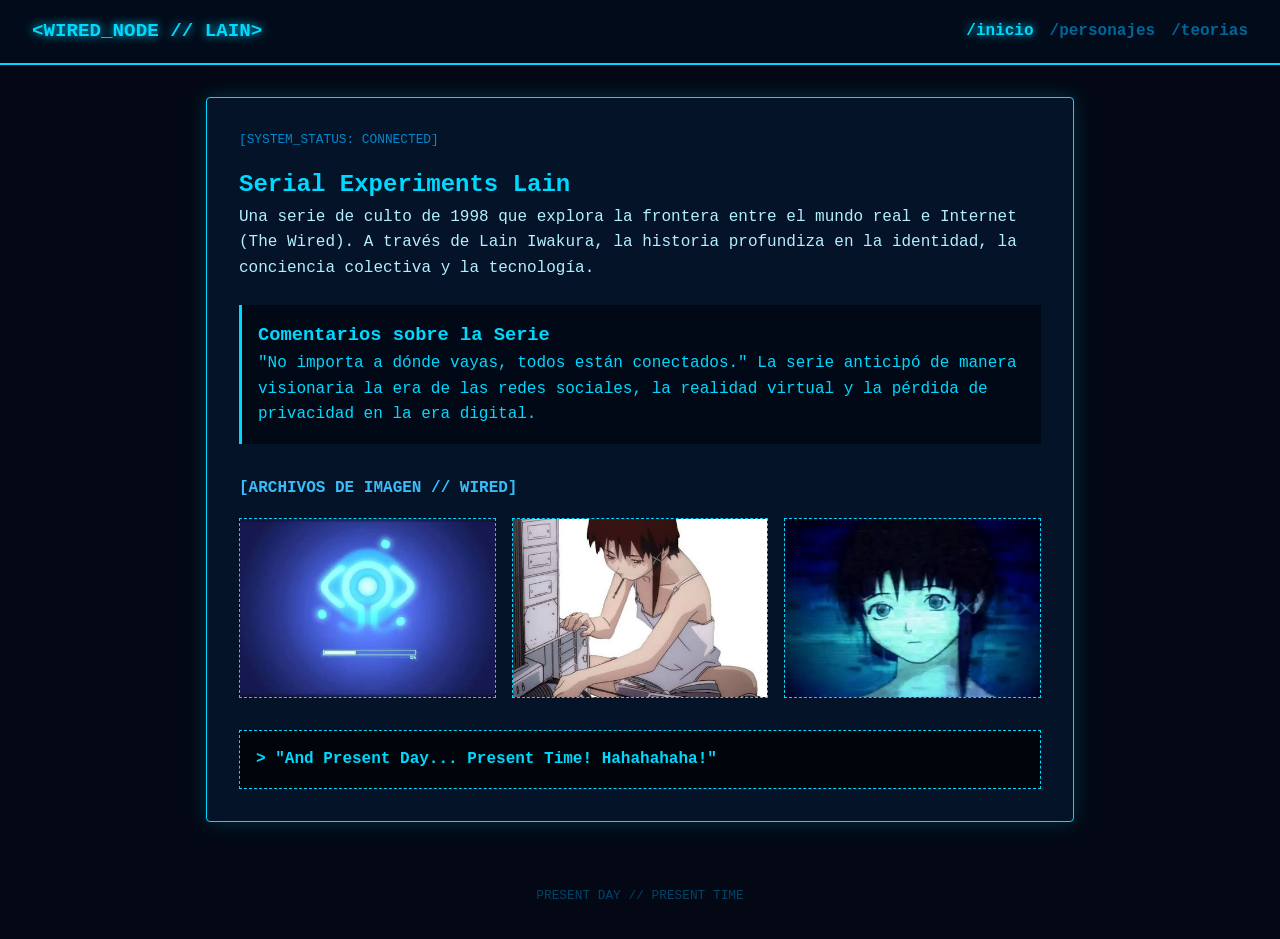
<file: index.html>
<!DOCTYPE html>
<html lang="es">
<head>
    <meta charset="UTF-8">
    <meta name="viewport" content="width=device-width, initial-scale=1.0">
    <title>Serial Experiments Lain | Wired Terminal</title>
    <link rel="stylesheet" href="css/estilo.css">
</head>
<body>

    <header class="wired-header">
        <h1 class="logo">&lt;WIRED_NODE // LAIN&gt;</h1>
        <nav class="wired-nav">
            <ul>
                <li><a href="index.html" class="active">/inicio</a></li>
                <li><a href="index2.html">/personajes</a></li>
                <li><a href="index3.html">/teorias</a></li>
            </ul>
        </nav>
    </header>

    <main class="container">
        <section class="wired-card">
            <span class="status-tag">[SYSTEM_STATUS: CONNECTED]</span>
            <h2>Serial Experiments Lain</h2>
            <p class="description">
                Una serie de culto de 1998 que explora la frontera entre el mundo real e Internet (The Wired). A través de Lain Iwakura, la historia profundiza en la identidad, la conciencia colectiva y la tecnología.
            </p>

            <article class="sub-card">
                <h3>Comentarios sobre la Serie</h3>
                <p>
                    "No importa a dónde vayas, todos están conectados." La serie anticipó de manera visionaria la era de las redes sociales, la realidad virtual y la pérdida de privacidad en la era digital.
                </p>
            </article>

            <!-- Galería de imágenes principales -->
            <section class="main-gallery">
                <h3>[ARCHIVOS DE IMAGEN // WIRED]</h3>
                <div class="gallery-grid">
                    <div class="img-placeholder">
                        <img src="img/img4.jpg" alt="Lain Navi" class="char-img">
                    </div>
                    <div class="img-placeholder">
                        <img src="img/img5.jpg" alt="The Wired Connection" class="char-img">
                    </div>
                    <div class="img-placeholder">
                        <img src="img/img6.jpg" alt="Knights of the Eastern Calculus" class="char-img">
                    </div>
                </div>
            </section>

            <div class="terminal-box">
                <p class="terminal-text">&gt; "And Present Day... Present Time! Hahahahaha!"</p>
            </div>
        </section>
    </main>

    <footer class="wired-footer">
        <p>PRESENT DAY // PRESENT TIME</p>
    </footer>

    <script src="js/app.js"></script>
</body>
</html>
</file>
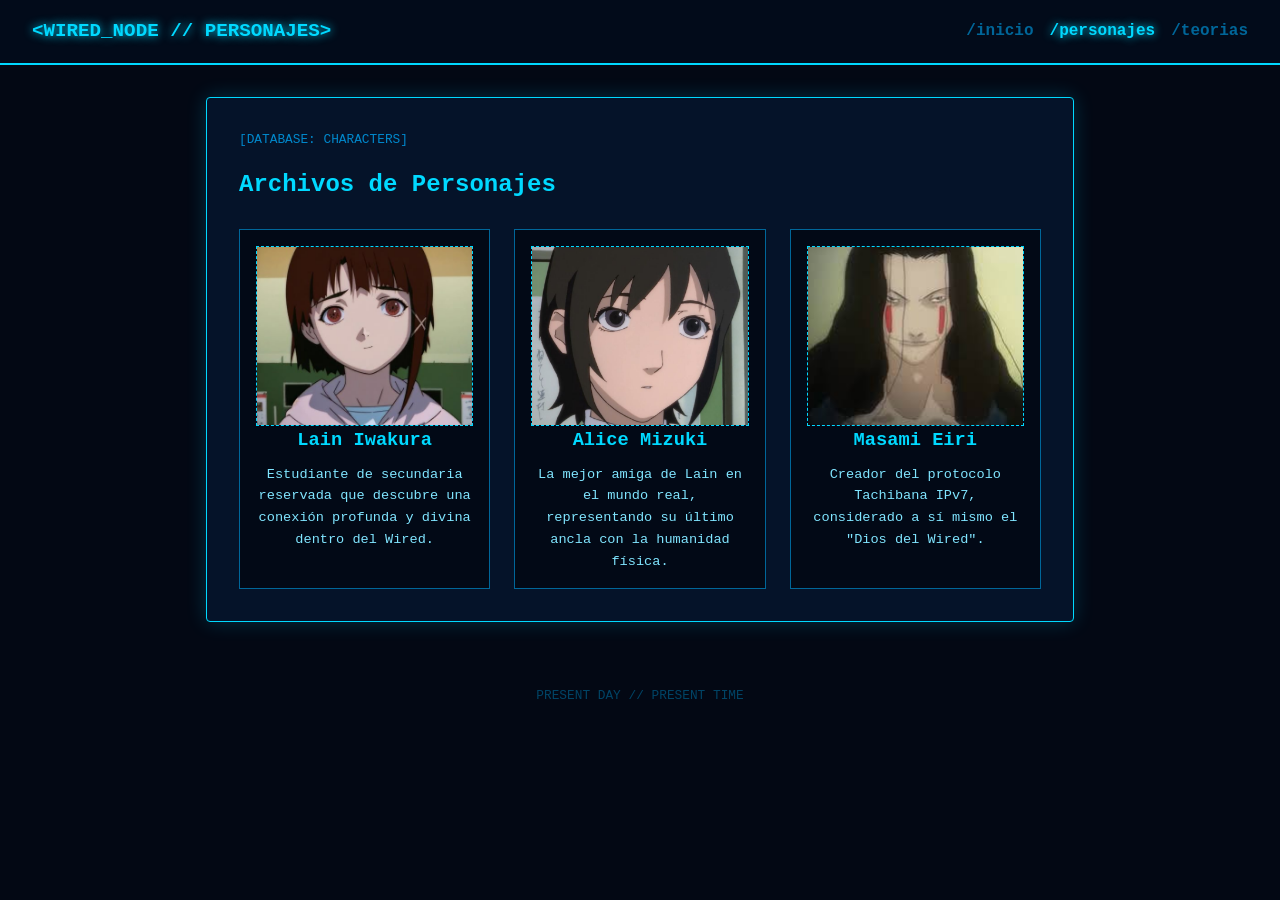
<file: index2.html>
<!DOCTYPE html>
<html lang="es">
<head>
    <meta charset="UTF-8">
    <meta name="viewport" content="width=device-width, initial-scale=1.0">
    <title>Personajes | Wired Terminal</title>
    <link rel="stylesheet" href="css/estilo.css">
</head>
<body>

    <header class="wired-header">
        <h1 class="logo">&lt;WIRED_NODE // PERSONAJES&gt;</h1>
        <nav class="wired-nav">
            <ul>
                <li><a href="index.html">/inicio</a></li>
                <li><a href="index2.html" class="active">/personajes</a></li>
                <li><a href="index3.html">/teorias</a></li>
            </ul>
        </nav>
    </header>

    <main class="container">
        <section class="wired-card">
            <span class="status-tag">[DATABASE: CHARACTERS]</span>
            <h2>Archivos de Personajes</h2>

            <div class="character-grid">
                <!-- Personaje 1 -->
                <article class="character-card">
                    <div class="img-placeholder">
                        <!-- Pon tu imagen aquí reemplazando el src -->
                        <img src="img/img1.jpg" alt="Lain Iwakura" class="char-img">
                    </div>
                    <h3>Lain Iwakura</h3>
                    <p class="char-desc">
                        Estudiante de secundaria reservada que descubre una conexión profunda y divina dentro del Wired.
                    </p>
                </article>

                <!-- Personaje 2 -->
                <article class="character-card">
                    <div class="img-placeholder">
                        <!-- Pon tu imagen aquí reemplazando el src -->
                        <img src="img/img2.jpg" alt="Alice Mizuki" class="char-img">
                    </div>
                    <h3>Alice Mizuki</h3>
                    <p class="char-desc">
                        La mejor amiga de Lain en el mundo real, representando su último ancla con la humanidad física.
                    </p>
                </article>

                <!-- Personaje 3 -->
                <article class="character-card">
                    <div class="img-placeholder">
                        <!-- Pon tu imagen aquí reemplazando el src -->
                        <img src="img/img3.jpg" alt="Masami Eiri" class="char-img">
                    </div>
                    <h3>Masami Eiri</h3>
                    <p class="char-desc">
                        Creador del protocolo Tachibana IPv7, considerado a sí mismo el "Dios del Wired".
                    </p>
                </article>
            </div>
        </section>
    </main>

    <footer class="wired-footer">
        <p>PRESENT DAY // PRESENT TIME</p>
    </footer>

    <script src="js/app.js"></script>
</body>
</html>
</file>
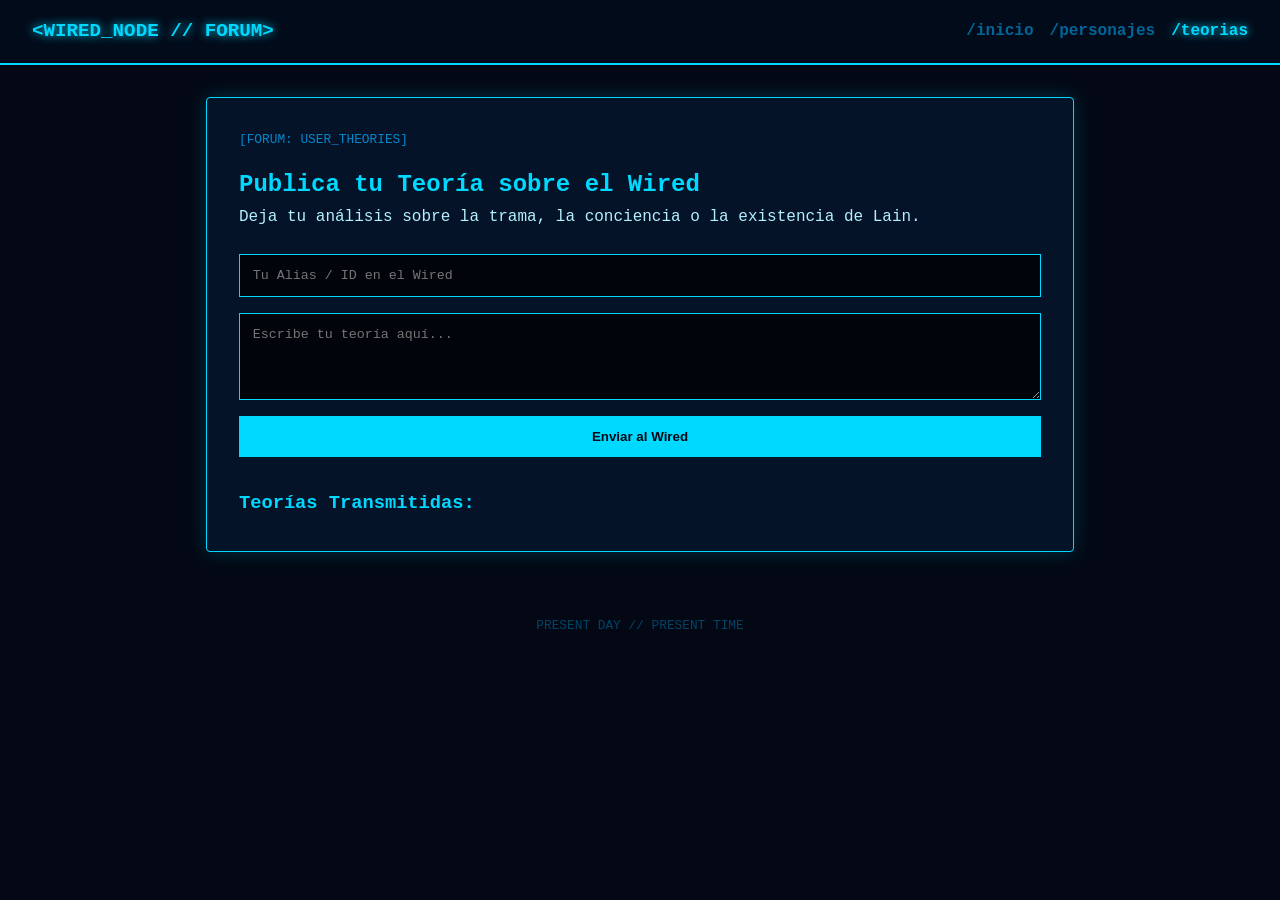
<file: index3.html>
<!DOCTYPE html>
<html lang="es">
<head>
    <meta charset="UTF-8">
    <meta name="viewport" content="width=device-width, initial-scale=1.0">
    <title>Teorías del Wired | Wired Terminal</title>
    <link rel="stylesheet" href="css/estilo.css">
</head>
<body>

    <header class="wired-header">
        <h1 class="logo">&lt;WIRED_NODE // FORUM&gt;</h1>
        <nav class="wired-nav">
            <ul>
                <li><a href="index.html">/inicio</a></li>
                <li><a href="index2.html">/personajes</a></li>
                <li><a href="index3.html" class="active">/teorias</a></li>
            </ul>
        </nav>
    </header>

    <main class="container">
        <section class="wired-card">
            <span class="status-tag">[FORUM: USER_THEORIES]</span>
            <h2>Publica tu Teoría sobre el Wired</h2>
            <p class="description">Deja tu análisis sobre la trama, la conciencia o la existencia de Lain.</p>

            <form id="theory-form" class="wired-form">
                <input type="text" id="user-name" placeholder="Tu Alias / ID en el Wired" required>
                <textarea id="theory-text" rows="4" placeholder="Escribe tu teoría aquí..." required></textarea>
                <button type="submit" class="wired-btn">Enviar al Wired</button>
            </form>

            <div class="theories-container">
                <h3>Teorías Transmitidas:</h3>
                <div id="theories-list">
                    <!-- Las teorías aparecerán aquí -->
                </div>
            </div>
        </section>
    </main>

    <footer class="wired-footer">
        <p>PRESENT DAY // PRESENT TIME</p>
    </footer>

    <script src="js/app.js"></script>
</body>
</html>
</file>
<file: css/estilo.css>
* {
    margin: 0;
    padding: 0;
    box-sizing: border-box;
}

body {
    background-color: #030814;
    color: #00d9ff;
    font-family: 'Courier New', Courier, monospace;
    line-height: 1.6;
}

/* Header */
.wired-header {
    background-color: #020b1a;
    border-bottom: 2px solid #00d9ff;
    padding: 1rem 2rem;
    display: flex;
    justify-content: space-between;
    align-items: center;
}

.logo {
    font-size: 1.2rem;
    text-shadow: 0 0 10px #00d9ff;
    color: #00d9ff;
}

.wired-nav ul {
    display: flex;
    list-style: none;
    gap: 1rem;
}

.wired-nav a {
    color: #006699;
    text-decoration: none;
    font-weight: bold;
    transition: all 0.3s ease;
}

.wired-nav a:hover, .wired-nav a.active {
    color: #00d9ff;
    text-shadow: 0 0 8px #00d9ff;
}

/* Layout */
.container {
    max-width: 900px;
    margin: 2rem auto;
    padding: 0 1rem;
}

.wired-card {
    background-color: #051329;
    border: 1px solid #00d9ff;
    padding: 2rem;
    box-shadow: 0 0 20px rgba(0, 217, 255, 0.2);
    border-radius: 4px;
}

.status-tag {
    font-size: 0.8rem;
    color: #0088cc;
    display: block;
    margin-bottom: 1rem;
}

.description {
    color: #b3f0ff;
    margin-bottom: 1.5rem;
}

.sub-card {
    background-color: #020916;
    border-left: 3px solid #00d9ff;
    padding: 1rem;
    margin-top: 1rem;
}

/* Galería de Imágenes en la Página Principal */
.main-gallery {
    margin-top: 2rem;
}

.main-gallery h3 {
    font-size: 1rem;
    margin-bottom: 1rem;
    color: #38bdf8;
}

.gallery-grid {
    display: grid;
    grid-template-columns: repeat(auto-fit, minmax(200px, 1fr));
    gap: 1rem;
}

.img-placeholder {
    width: 100%;
    height: 180px;
    background-color: #020d21;
    border: 1px dashed #00d9ff;
    display: flex;
    align-items: center;
    justify-content: center;
    overflow: hidden;
}

.char-img {
    width: 100%;
    height: 100%;
    object-fit: cover;
}

.terminal-box {
    margin-top: 2rem;
    background-color: #01040a;
    padding: 1rem;
    border: 1px dashed #00d9ff;
}

.terminal-text {
    color: #00d9ff;
    font-weight: bold;
}

/* Grid de Personajes (index2.html) */
.character-grid {
    display: grid;
    grid-template-columns: repeat(auto-fit, minmax(240px, 1fr));
    gap: 1.5rem;
    margin-top: 1.5rem;
}

.character-card {
    background-color: #020916;
    border: 1px solid #006699;
    padding: 1rem;
    text-align: center;
}

.char-desc {
    font-size: 0.85rem;
    color: #80e5ff;
    margin-top: 0.5rem;
}

/* Formulario de Teorías (index3.html) */
.wired-form {
    display: flex;
    flex-direction: column;
    gap: 1rem;
    margin-bottom: 2rem;
}

.wired-form input, .wired-form textarea {
    background-color: #01040a;
    border: 1px solid #00d9ff;
    color: #00d9ff;
    padding: 0.8rem;
    font-family: inherit;
}

.wired-btn {
    background-color: #00d9ff;
    color: #030814;
    border: none;
    padding: 0.8rem;
    font-weight: bold;
    cursor: pointer;
    transition: background 0.3s;
}

.wired-btn:hover {
    background-color: #80e5ff;
    box-shadow: 0 0 10px #00d9ff;
}

.theory-item {
    background-color: #020916;
    border: 1px solid #00d9ff;
    padding: 1rem;
    margin-top: 1rem;
}

.theory-user {
    color: #00d9ff;
    font-weight: bold;
    font-size: 0.9rem;
}

.wired-footer {
    text-align: center;
    padding: 2rem;
    color: #004466;
    font-size: 0.8rem;
}
</file>
